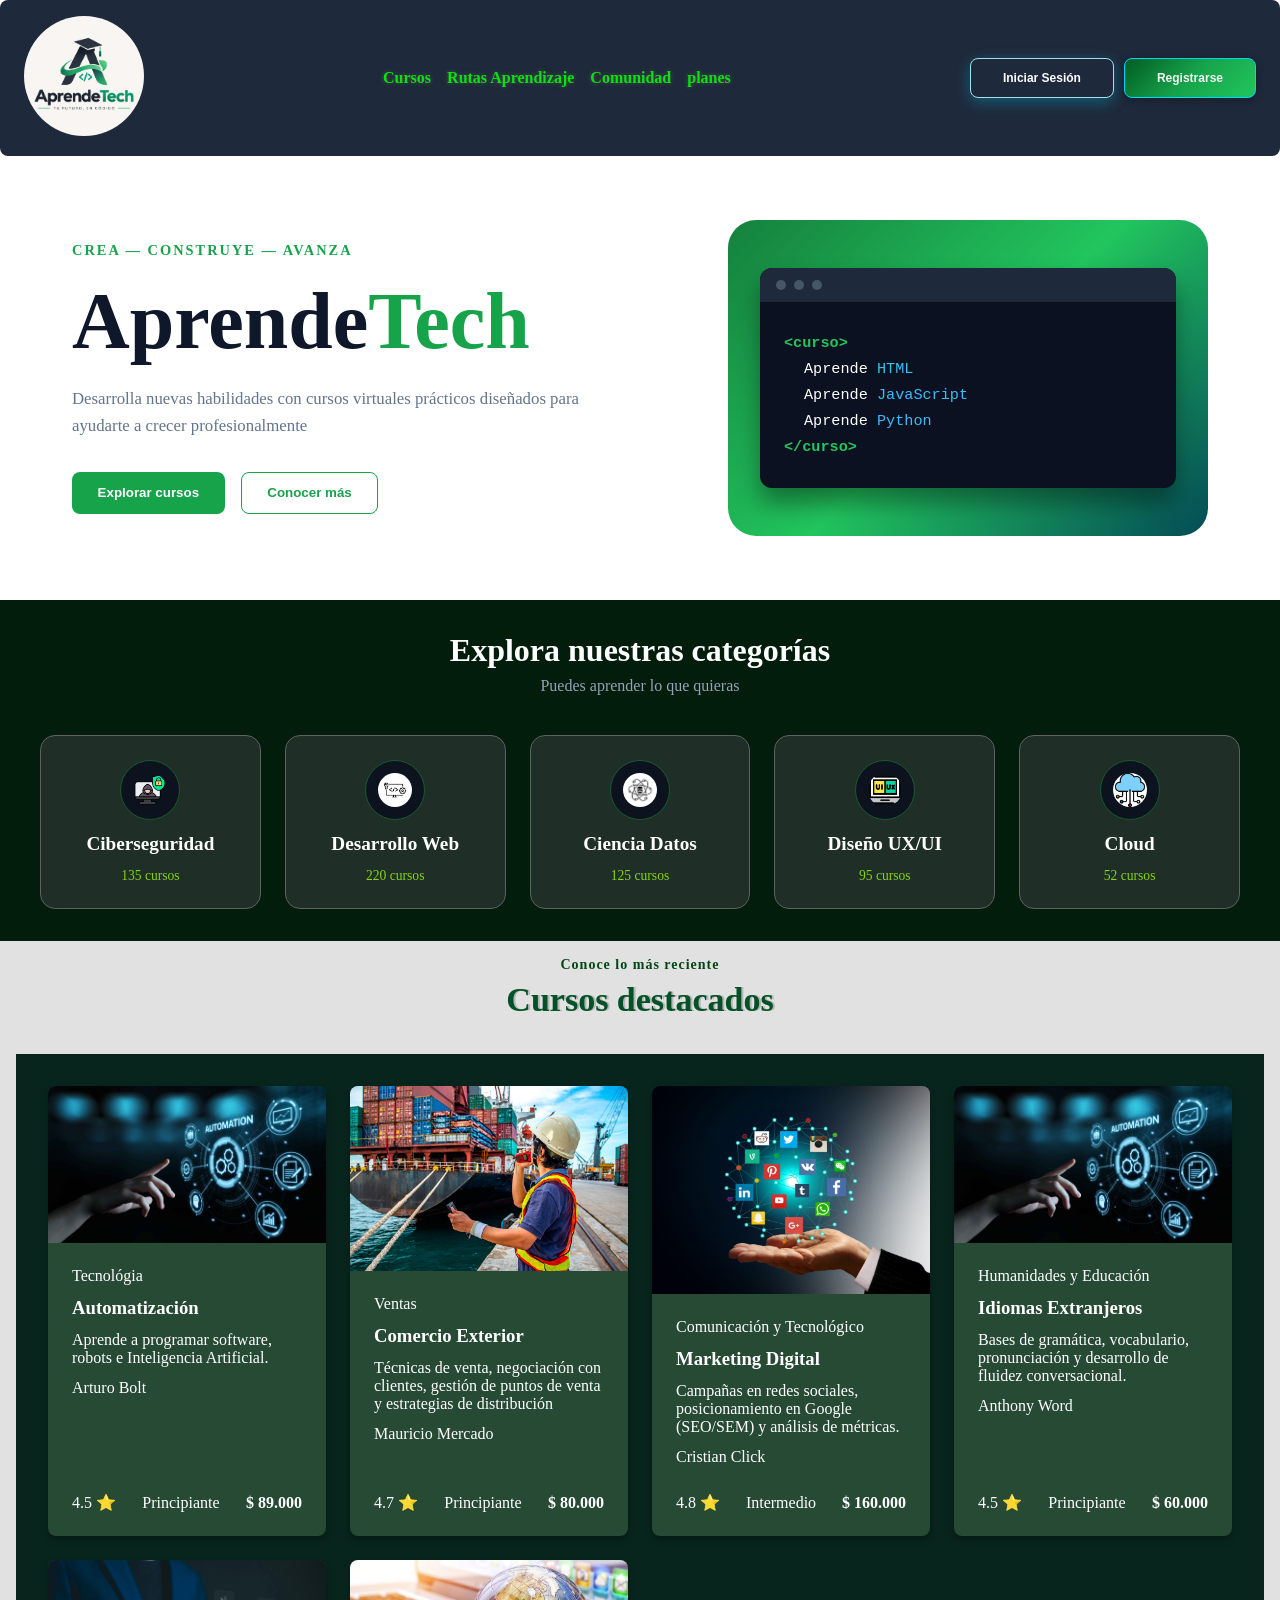
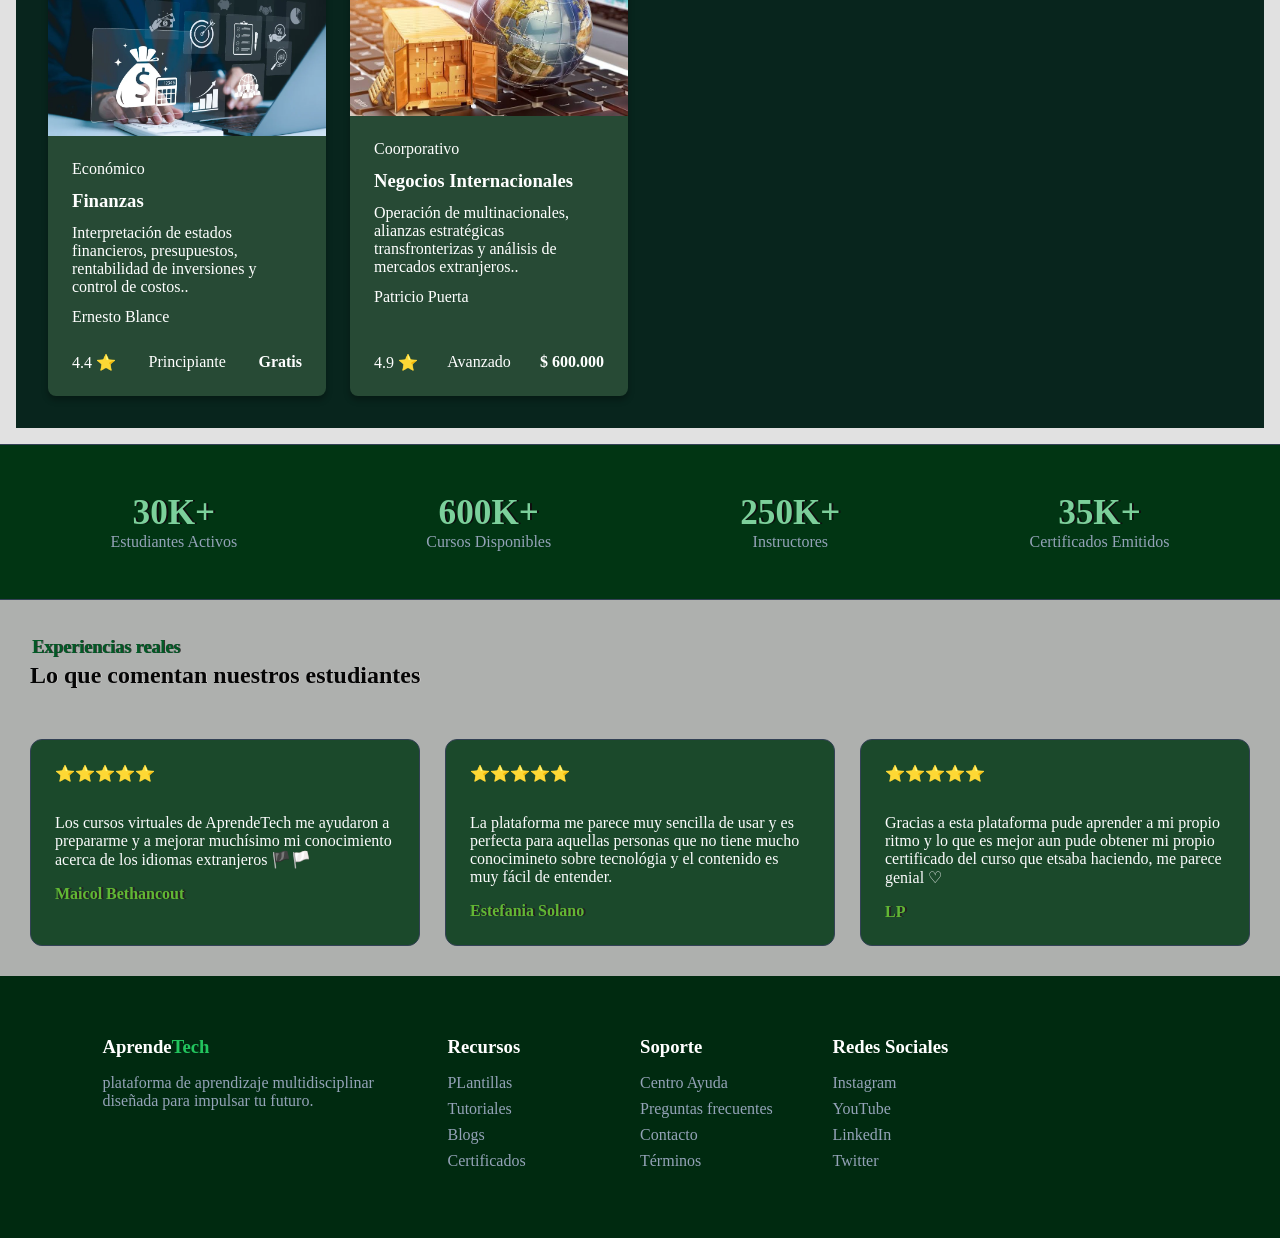
<file: punto7/index.html>
<!DOCTYPE html>
<html lang="en">
<head>
    <meta charset="UTF-8">
    <meta name="viewport" content="width=device-width, initial-scale=1.0">
    <title>AprendeTech</title>
    <link rel="stylesheet" href="style.css">
</head>
<body>
    <!-- creamos la seccion del header-->
    <header class="main-header">
        <div>
<img src="./imagen/aprendetech_logo.png" alt="logo aprendeTech" class="logo">
</div>
<nav>
    <a href="#">Cursos</a>
    <a href="#">Rutas Aprendizaje</a>
    <a href="#">Comunidad</a>
    <a href="#">planes</a>
</nav>
    
<div class="btnes">
 <button class="btn-inicio">Iniciar Sesión</button>   
  <button class="btn-registro">Registrarse</button> 
  </div>
</header>
<!-- creamos la seccion donde va a ir la portada,subtitulo , etc....-->
    <main>
 <section class="portada">
    <!-- Columna 1: Agrupamos todo el texto y botones en un solo div -->
    <div class="hero-texto">
      <div class="contenido-hero">
        <p class="word">CREA ― CONSTRUYE ― AVANZA</p>
      </div>
      <h1>Aprende<span>Tech</span></h1>
      <p class="portada-description">
        Desarrolla nuevas habilidades con cursos virtuales prácticos diseñados para ayudarte a crecer profesionalmente
      </p>
      <div class="hero-buttons">
        <button class="btn-primary">Explorar cursos</button>
        <button class="btn-secondary">Conocer más</button>
      </div>
    </div>

    <!-- Columna 2: bloque que parece una ventana visual -->
    <div class="hero-visual">
      <div class="block-window">
        <div class="top-window">
          <span></span>
          <span></span>
          <span></span>
        </div>

        <div class="contenido-codigo">
          <p><span class="etiq-color">&lt;curso&gt;</span></p>
          <p class="ident">Aprende <span class="cur">HTML</span></p>
          <p class="ident">Aprende <span class="cur">JavaScript</span></p>
          <p class="ident">Aprende <span class="cur">Python</span></p>
          <p><span class="etiq-color">&lt;/curso&gt;</span></p>
        </div>
      </div>
    </div>

  </section>
</main>
     </div>
</div>
 </section>
 <!-- seccion de las categorías de los cursos-->
  <section class="categorias">
    <div class="cabeza-cat">
    <h2>Explora nuestras categorías</h2>
    <p>Puedes aprender lo que quieras</p>
</div>
<!-- primera categoria ciberseguridad-->
<div class="opt-cate">
    <article class="category-tar">
        <div class="category-icon">
        <img class="icon" src="./imagen/ciberseguridad.png">
        </div>
        <h3>Ciberseguridad</h3>
        <p>135 cursos</p>
    </article>
<!-- segunda categoria Desarrollo web-->
       <article class="category-tar">
        <div class="category-icon">
        <img class="icon" src="./imagen/desarrollo.jpg">
        </div>
        <h3>Desarrollo Web</h3>
        <p>220 cursos</p>
    </article>

    <!-- tercera categoria Ciencia de Datos-->
       <article class="category-tar">
        <div class="category-icon">
        <img class="icon" src="./imagen/cience.jpg">
        </div>
        <h3>Ciencia Datos</h3>
        <p> 125 cursos</p>
    </article>

    <!-- Cuarta categoria Diseño UX/UI-->
       <article class="category-tar">
        <div class="category-icon">
        <img class="icon" src="./imagen/UX.png">
        </div>
        <h3>Diseño UX/UI</h3>
        <p>95 cursos</p>
    </article>

    <!-- Quinta categoria Cloud-->
       <article class="category-tar">
        <div class="category-icon">
        <img class="icon" src="./imagen/cloud.png">
        </div>
        <h3>Cloud</h3>
        <p> 52 cursos</p>
    </article>
</div>
  </section>
  
  <!-- PARTE DE LOS CURSOS DESTACADOS-->
   <section class="cursos-dest">
    <div class="section-heading">
    <p>Conoce lo más reciente</p>
    <h2>Cursos destacados</h2>
    </div>
<div class="destacados">


<!-- CURSO #-1-->
 <article class="curso">
    <img src="./imagen/automatizacion.jpeg" alt="automatizacion IA" class="img-cur">
    <div class="info-curso">
   <span>Tecnológia</span>
    <h3>Automatización</h3>
    <p>Aprende a programar software, robots e Inteligencia Artificial.</p>
   <span>Arturo Bolt</span>
    <div class="foot">
    <span>4.5 ⭐</span>  
    <span>Principiante</span>
     <strong>$ 89.000</strong>
        </div>
     </div>
    </article>

    <!-- CURSO #-2-->
    <article class="curso">
          <img src="./imagen/comercio.jpg" alt="comercio" class="img-cur">
    <div class="info-curso">
   <span>Ventas</span>
    <h3>Comercio Exterior</h3>
    <p> Técnicas de venta, negociación con clientes, gestión de puntos de venta y estrategias de distribución</p>
   <span>Mauricio Mercado</span>
    <div class="foot">
    <span>4.7 ⭐</span>  
    <span>Principiante</span>
     <strong>$ 80.000</strong>
        </div>
     </div>
    </article>

 <!-- CURSO #-3-->
    <article class="curso">
    <img src="./imagen/marketing.jpg" alt="marketing" class="img-cur">
    <div class="info-curso">
   <span>Comunicación y Tecnológico</span>
    <h3>Marketing Digital</h3>
    <p>Campañas en redes sociales, posicionamiento en Google (SEO/SEM) y análisis de métricas.</p>
   <span>Cristian Click</span>
    <div class="foot">
    <span>4.8 ⭐</span>  
    <span>Intermedio</span>
     <strong>$ 160.000</strong>
        </div>
     </div>
    </article>

 <!-- CURSO #-4-->
    <article class="curso">
    <img src="./imagen/automatizacion.jpeg" alt="automatizacion IA" class="img-cur">
    <div class="info-curso">
   <span>Humanidades y Educación</span>
    <h3>Idiomas Extranjeros</h3>
    <p>Bases de gramática, vocabulario, pronunciación y desarrollo de fluidez conversacional.</p>
   <span>Anthony Word</span>
    <div class="foot">
    <span>4.5 ⭐</span>  
    <span>Principiante</span>
     <strong>$ 60.000</strong>
        </div>
     </div>
    </article>

     <!-- CURSO #-5-->
    <article class="curso">
          <img src="./imagen/finanzas.webp" alt="finanzas" class="img-cur">
    <div class="info-curso">
   <span>Económico</span>
    <h3>Finanzas</h3>
    <p>Interpretación de estados financieros, presupuestos, rentabilidad de inversiones y control de costos..</p>
   <span>Ernesto Blance</span>
    <div class="foot">
    <span>4.4 ⭐</span>  
    <span>Principiante</span>
     <strong>Gratis</strong>
        </div>
     </div>
    </article>

     <!-- CURSO #-6-->
    <article class="curso">
          <img src="./imagen/negocio_internacional.jpg" alt="negocios internacionales" class="img-cur">
    <div class="info-curso">
   <span>Coorporativo</span>
    <h3>Negocios Internacionales</h3>
    <p>Operación de multinacionales, alianzas estratégicas transfronterizas y análisis de mercados extranjeros..</p>
   <span>Patricio Puerta</span>
    <div class="foot">
    <span>4.9 ⭐</span>  
    <span>Avanzado</span>
     <strong>$ 600.000</strong>
        </div>
     </div>
    </article>
</div>
</div>
   </section>

   <!-- CREAMOS AHORA LA PARTE DE LAS ESTADÍSTICAS-->
    <section class="estadisticas">
        <div class="esta">
            <strong>30K+</strong>
            <span>Estudiantes Activos</span>
        </div>
           <div class="esta">
            <strong>600K+</strong>
            <span>Cursos Disponibles</span>
        </div>
           <div class="esta">
            <strong>250K+</strong>
            <span>Instructores</span>
        </div>
         <div class="esta">
            <strong>35K+</strong>
            <span>Certificados Emitidos</span>
        </div>
    </section>

    <!-- CREAMOS LA SECCION DE LOS TESTIMONIOS-->
     <section class="experince" id="testimonios">
         <div class="head">
        <p>Experiencias reales</p>
        <h2>Lo que comentan nuestros estudiantes</h2>
        </div>
        
     <div class="testi">
      <article class="test-estu">
        <div class="star">⭐⭐⭐⭐⭐</div>
        <p>Los cursos virtuales de AprendeTech me ayudaron a prepararme y a mejorar muchísimo mi conocimiento acerca de los idiomas extranjeros 🏴🏳️</p>
        <strong>Maicol Bethancout</strong>
      </article>

      <!-- testimonio 2-->
      <article class="test-estu">
        <div class="star">⭐⭐⭐⭐⭐</div>
        <p>La plataforma me parece muy sencilla de usar y es perfecta para aquellas personas que no tiene mucho conocimineto sobre tecnológia y el contenido es muy fácil de entender.</p>
        <strong>Estefania Solano</strong>
      </article>

      <!-- testimonio 3-->
      <article class="test-estu">
        <div class="star">⭐⭐⭐⭐⭐</div>
        <p>Gracias a esta plataforma pude aprender a mi propio ritmo y lo que es mejor aun pude obtener mi propio certificado del curso que etsaba haciendo, me parece genial ♡</p>
        <strong>LP</strong>
      </article>
     </div>
     </section>
</body>
<footer class="footer">
    <!-- columna de plataforma-->
<div class="platform">
<h3>Aprende<span>Tech</span></h3>
<p>plataforma de aprendizaje multidisciplinar diseñada para impulsar tu futuro.</p>
</div>

<!-- seccion de recursos-->
<div class="recursos">
<h3>Recursos</h3>
<a href="#">PLantillas</a>
<a href="#">Tutoriales</a>
<a href="#">Blogs</a>
<a href="#">Certificados</a>
</div>

<!-- seccion de soporte-->
<div class="soporte">
<h3>Soporte</h3>
<a href="#">Centro Ayuda</a>
<a href="#">Preguntas frecuentes</a>
<a href="#">Contacto</a>
<a href="#">Términos</a>
</div>

<!-- seccion de redes sociales-->
<div class="social-media">
<h3>Redes Sociales</h3>
<a href="#">Instagram</a>
<a href="#">YouTube</a>
<a href="#">LinkedIn</a>
<a href="#">Twitter</a>
</div>


</footer>
</html>
</file>
<file: punto7/style.css>
* {
    box-sizing: border-box;
    margin: 0;
    padding: 0;
}

.main-header {
  display: flex;
  justify-content: space-between;
  align-items: center;
  background-color: #1e293b;
  padding: 1rem 1.5rem;
  border-radius: 8px;
  flex-wrap: wrap;
  gap: 1rem;
}

nav {
  display: flex;
  gap: 1rem;                       /* Espacio entre cada enlace */
   text-shadow: 0 0 5px #efefef; 
}

nav a {
  color: #06e40d;
  text-decoration: none;
  font-weight: bold;
  text-shadow: 0 0 5px #555453;      /* Sombra de texto */
}
nav a:hover {
  color: #05b334;                  /* Color al pasar el mouse */
  text-decoration: underline;      /* Subrayado al pasar el mouse */
}

.logo {
 width: 120px;
 height: 120px;
 border-radius: 50%;
}



.btnes{
  display: flex;
  gap: 10px;
  row-gap: 10px;
  column-gap: 10px;
  flex-wrap: wrap;

}

.btn-inicio {
background: #1e293b;
  color: #FFFFFF;
  border: none;
  border-radius: 8px;
  padding: 12px 32px;
  font-family: 'Inter', 'Segoe UI', sans-serif;
  font-size: 12px;
  font-weight: 600;
  cursor: pointer;
  transition: all 0.3s ease;
  box-shadow: 0 4px 15px rgba(0, 212, 255, 0.3);
  border: 1px solid #a1e1ed;
}

.btn-inicio:hover {
background: linear-gradient(135deg, #166534 0%, #15803d 100%);
  transform: translateY(-2px);
}

/* Botón - Iniciar sesión */
.btn-registro {
background: linear-gradient(135deg, #025c24 0%, #16a34a 50%, #22c55e 100%);
  color: #f3f3f4;
  border: 1px solid #00D4FF;
  border-radius: 8px;
  padding: 12px 32px;
  font-family: 'Inter', 'Segoe UI', sans-serif;
  font-size: 12px;
  font-weight: 600;
  cursor: pointer;
  transition: all 0.3s ease;
  box-shadow: 0 2px 8px rgba(0, 0, 0, 0.3);
}

.btn-registro:hover {
  border-color: white;
background: linear-gradient(135deg, #166534 0%, #15803d 100%);
  transform: translateY(-2px);
}

/* Convertimos la sección portada en contenedor Flexbox */
/* 2. HERO / PORTADA */
.portada {
  display: flex;
  justify-content: space-between;
  align-items: center;
  gap: 3rem;
  padding: 4rem 2rem;
  max-width: 1200px;
  margin: 0 auto;
}

.hero-texto {
  flex: 1;
  max-width: 550px;
}

.word {
  color: #16a34a;
  font-weight: 700;
  font-size: 0.9rem;
  letter-spacing: 2px;
  margin-bottom: 1rem;
}

h1 {
  font-size: 5em;
  line-height: 1.15;
  color: #0f172a; /* Usa #ffffff si tu sitio es de fondo oscuro */
  font-weight: 800;
  margin-bottom: 1.2rem;
}

h1 span {
  color: #16a34a; /* Verde destacado */
}

.portada-description {
  color: #64748b; /* Usa #94a3b8 si tu sitio es de fondo oscuro */
  font-size: 1.05rem;
  margin-bottom: 2rem;
  line-height: 1.6;
}

.hero-buttons {
  display: flex;
  gap: 1rem;
}

/* Botón sólido verde */
.btn-primary {
  background-color: #16a34a;
  color: #ffffff;
  padding: 0.8rem 1.6rem;
  border-radius: 8px;
  font-weight: 600;
  border: none;
  cursor: pointer;
  transition: background-color 0.2s ease, transform 0.2s ease;
}

.btn-primary:hover {
  background-color: #15803d;
  transform: translateY(-2px);
}

/* Botón delineado verde */
.btn-secondary {
  background-color: transparent;
  color: #16a34a;
  padding: 0.8rem 1.6rem;
  border-radius: 8px;
  font-weight: 600;
  border: 1.5px solid #16a34a;
  cursor: pointer;
  transition: background-color 0.2s ease, transform 0.2s ease;
}

.btn-secondary:hover {
  background-color: rgba(22, 163, 74, 0.08);
  transform: translateY(-2px);
}

/* Columna visual */
.hero-visual {
  flex: 1;
  display: flex;
  justify-content: flex-end;
  width: 100%;
  max-width: 480px;
  padding: 3rem 2rem; /* Espacio alrededor de la ventana */
  border-radius: 28px; /* Bordes muy suaves y redondeados */
  background: linear-gradient(135deg, #15803d 0%, #22c55e 50%, #044b57 100%);  /* Degradado de verde oscuro a verde brillante/cian */
 
}

/* Ventana oscura de código */
.block-window {
  width: 100%;
  border-radius: 12px;
  background-color: #0b1120;
  box-shadow: 0 15px 25px rgba(0, 0, 0, 0.4);
  overflow: hidden;
}

.top-window {
  display: flex;
  gap: 8px;
  padding: 12px 16px;
  background-color: #1e293b;
}

.top-window span {
  width: 10px;
  height: 10px;
  border-radius: 50%;
  background-color: #475569;
}

.contenido-codigo {
  padding: 2rem 1.5rem;
  font-family: Consolas, Monaco, 'Andale Mono', 'Ubuntu Mono', monospace;
  font-size: 0.95rem;
  color: #ffffff;
}

.etiq-color {
  color: #22c55e; /* Etiquetas <curso> en verde brillante */
  font-weight: bold;
}

.cur {
  color: #38bdf8; /* Nombres de tecnologías en cian */
}

.ident {
  padding-left: 20px;
  margin: 8px 0;
}

/* Adaptable a móviles */
@media (max-width: 850px) {
  .portada {
    flex-direction: column;
    text-align: center;
  }

  .hero-texto {
    max-width: 100%;
  }

  .hero-buttons {
    justify-content: center;
  }

  .hero-visual {
    justify-content: center;
  }
}

/* parte de categorias*/
.categorias {
  padding: 2rem;
  background-color: #021d0c; /* Fondo oscuro ajustado al tema de la plataforma */
  text-align: center;
}

.cabeza-cat h2 {
  font-size: 2rem;
  margin-bottom: 0.5rem;
  color: #ffffff;
}

.cabeza-cat p {
  color: #94a3b8;
  margin-bottom: 2.5rem;
}

/* GRID CONTENEDOR DE TARJETAS */
.opt-cate {
  display: grid;
  grid-template-columns: repeat(auto-fit, minmax(180px, 1fr));
  gap: 1.5em 1.5em;
  max-width: 1200px;
  margin:0 auto;
}

/* TARJETA INDIVIDUAL (CATEGORY-TAR) */
.category-tar {
  background-color: #1f2e26;
  border: 1px solid #616161;
  border-radius: 15px;
  padding: 1.5rem 1rem;
  display: flex;
  flex-direction: column;
  align-items: center;
  justify-content: center;
  gap: 0.8rem;
  cursor: pointer;
}

/* EFECTO HOVER AL PASAR EL MOUSE */
.category-tar:hover {
  border-color: #02993c;
  box-shadow: 0 8px 20px rgba(45, 255, 3, 0.15);
}

/* CONTENEDOR DEL ICONO (CREA EL MARCO REDONDO) */
.category-icon {
  width: 60px;
  height: 60px;
  border-radius: 50%; 
  background-color: #0d121f;
  display: flex;
  align-items: center;
  justify-content: center;
  padding: 12px; /* Ajusta el espacio alrededor de la imagen */
  border: 1px solid #165b2d;
 
  
}

/* ESTILO DE LA IMAGEN DENTRO DEL ICONO */
.category-icon .icon {
  width: 100%;
  height: 100%;
  /* Evita que la imagen se deforme */
  display: block;
  border-radius: 50px;
 
}

/* TEXTOS DENTRO DE LA TARJETA */
.category-tar h3 {
  font-size: 1.2rem;
  color: #ffffff;
  margin: 0;
}

.category-tar p {
  font-size: 0.85rem;
  color: #96f90cd3; /* Resalta el número de cursos */
  margin: 0;
  font-weight: 500;
}

.cursos-dest {
  padding: 1rem;
  background-color: #e1e1e1;
  color: #ffffff;

}

/* Contenedor de las tarjetas */
.destacados{
  display: grid;
  grid-template-columns: repeat(auto-fill, minmax(240px, 1fr)); /* Reorganización automática */
  gap: 1.5rem; /* Espaciado entre tarjetas */
  padding: 2rem;
  background-color: #08251d;
}


/* Estructura Flexbox interna de la tarjeta */

.section-heading {
margin-bottom:35px;

}


.section-heading p {
margin-bottom:8px;
color: rgb(2, 70, 22);
font-weight:bold;
letter-spacing:1px;
font-size:14px;
text-align: center;

}


.section-heading h2 {
  color:rgb(3, 82, 39);
  text-align: center;
  font-size:34px;
  text-shadow: 2px 0px rgb(182, 182, 182);

}
.curso {
  background-color: #274a35;
  border-radius: 8px;
  overflow: hidden;
  display: flex;
  flex-direction: column; /* Alinea el contenido en columna */
  box-shadow: 0 4px 6px rgba(0, 0, 0, 0.3);
}


.img-curso {
  width: 100%;
  height: 200px;
  object-fit: cover;
}
.info-curso {
 padding: 1.5rem;
  display: flex;
  flex-direction: column;
  flex-grow: 1; /* Permite que el contenedor ocupe todo el alto disponible */
  gap: 0.75rem;
  color: #ffffff;
   
}


.foot {
margin-top:auto;
padding-top: 15px;
display:flex;
justify-content:space-between;
align-items: center;
gap:10px;
flex-wrap: wrap;
 border-top:1px solid var(--border);

}

.foot strong {
color:var(--primary);

}

.estadisticas {
  display: flex;
  justify-content: space-around;
  align-items: center;
  flex-wrap: wrap;
  gap: 2rem;
  background-color: #013513;
  padding: 3rem 2rem;
  border-top: 1px solid #334155;
  border-bottom: 1px solid #334155;
}

.esta {
  display: flex;
  flex-direction: column;
  align-items: center;
}

.esta strong {
  font-size: 2.2rem;
  color: #7cd09b;
  text-shadow: 2px 0px rgb(15, 14, 14);
}

.esta span {
  color: #94a3b8;
}

/* 6. TESTIMONIOS (GRID CON AREAS EN ESCRITORIO) */
.experince {
  padding: 30px;
 background-color: rgb(174, 176, 174);
}

.head p{
  color: rgb(2, 90, 38);
  font-size: 18px;
  padding: 2px;
  margin-top: 5px;
  margin-bottom: 2px;
  font-weight: bold;
  text-shadow: 1px 0px rgb(55, 52, 52);
}
.head h2{
  color: rgb(5, 5, 5);
  text-shadow: 1px 0px rgb(206, 203, 203);
  margin-bottom: 50px;

}
.heading-test {
  text-align: center;
  margin-bottom: 2.5rem;
}

.heading-test p {
  color: #22c55e;
  font-weight: 700;
}

.heading-test h2 {
  color: #ffffff;
}

/* Cambiado a Flexbox alineado en una sola fila */
.testi{
  display:grid;
  grid-template-columns:repeat(auto-fit,minmax(250px, 1fr));
  gap:25px;
  grid-template-areas: "t1 t2 t3";
}

.test-estu {
  flex: 1 1 0;
  min-width: 250px; /* Evita que las tarjetas se aplasten demasiado */
  background-color: #1b492b;
  padding: 1.5rem;
  border-radius: 12px;
  border: 1px solid #334155;
  display: flex;
  flex-direction: column;
  gap: 1rem;
  color: #61b734;
  
}

.test-estu p {
  color: #fbfbfc;
  
}
.test-estu strong{
  text-shadow: 2px 0px rgb(36, 34, 34);
}
.star{
  margin-bottom: 15px;
}




/* 7. FOOTER (GRID DE 4 COLUMNAS) */
.footer {
  background-color: #002a10;
  padding: 60px 8%;
  display: grid;
  grid-template-columns: 2fr repeat(4, 1fr);
  gap: 40px;
 
}

.footer h3 {
  color: #ffffff;
  margin-bottom: 1rem;
}

.footer h3 span {
  color: #22c55e;
}

.footer p, 
.footer a {
  color: #94a3b8;
  text-decoration: none;
  display: block;
  margin-bottom: 0.5rem;
  transition: color 0.2s ease;
}

.footer a:hover {
  color: #22c55e;
}

.footer a:focus-visible {
  outline: 2px solid #27464a;
  outline-offset: 2px;
}

/* MEDIA QUERIES PARA ESTAS SECCIONES */
@media (max-width: 900px) {
  .testi{
    grid-template-columns: 1fr;
    grid-template-areas: 
      "t1"
      "t2"
      "t3";
  }

  .footer {
    grid-template-columns: 1fr 1fr;
  }
}

@media (max-width: 600px) {
  .footer {
    grid-template-columns: 1fr;
  }
}
</file>
